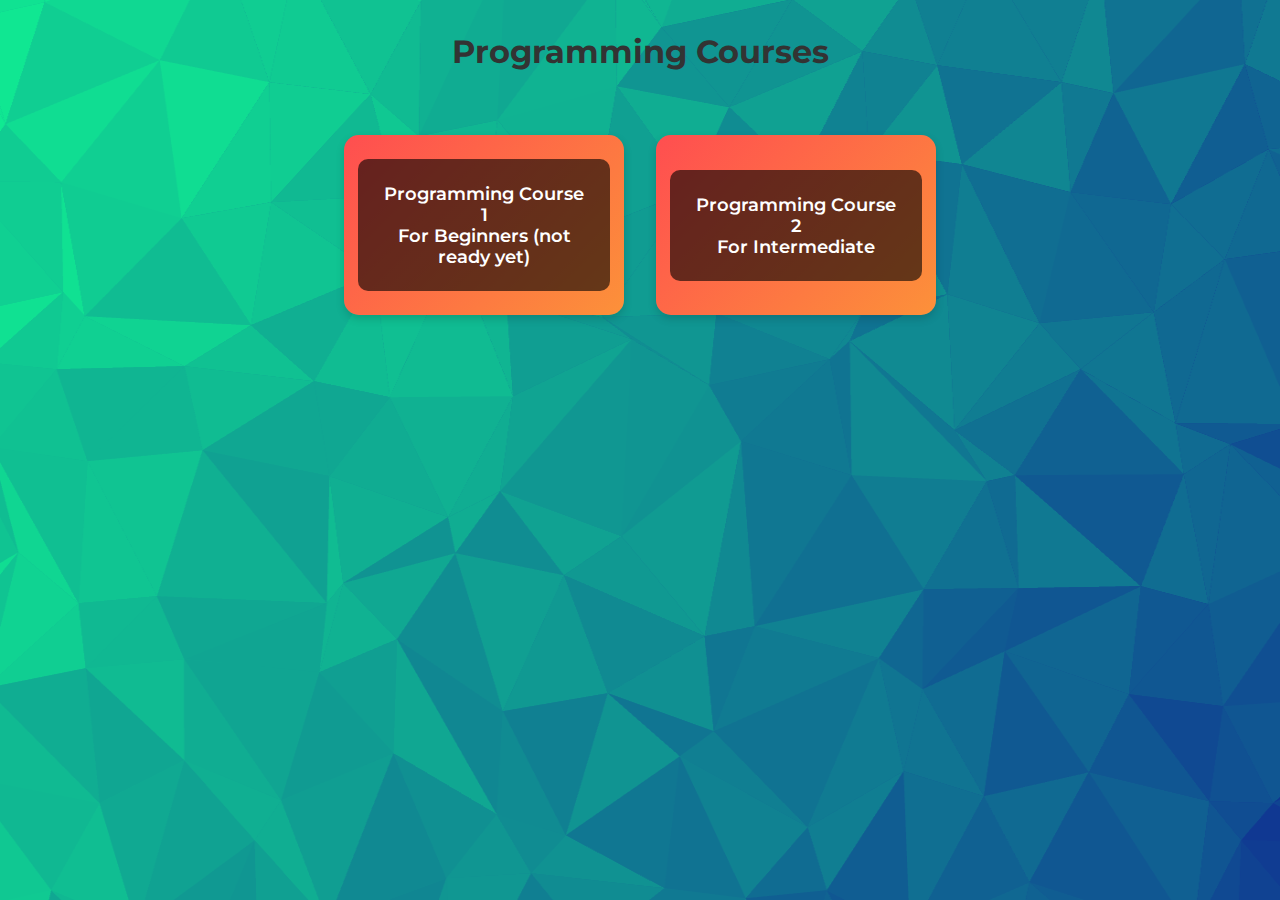
<file: index.html>
<!DOCTYPE html>
<html lang="en">
  <head>
    <meta charset="UTF-8">
    <meta name="viewport" content="width=device-width, initial-scale=1.0">
    <title>FREE Programming Courses</title>
    <link rel="stylesheet" href="index.css">
    <link rel="preconnect" href="https://fonts.googleapis.com">
    <link rel="preconnect" href="https://fonts.gstatic.com" crossorigin>
    <link href="https://fonts.googleapis.com/css2?family=Montserrat:wght@400;600;900&display=swap" rel="stylesheet">
  </head>
  <body>
    <h1 style='font-family: "Montserrat", sans-serif; text-align: center; margin: 2rem 0; color: #333;'>Programming Courses</h1>
    <div class="courses-container">
      <a href="course1.html" class="course-card">
        <div class="course-content">
          <p>Programming Course 1 <br> For Beginners (not ready yet)</p>
        </div>
      </a>
      <a href="course2.html" class="course-card">
        <div class="course-content">
          <p>Programming Course 2 <br> For Intermediate</p>
        </div>
      </a>
    </div>
  </body>
</html>
</file>
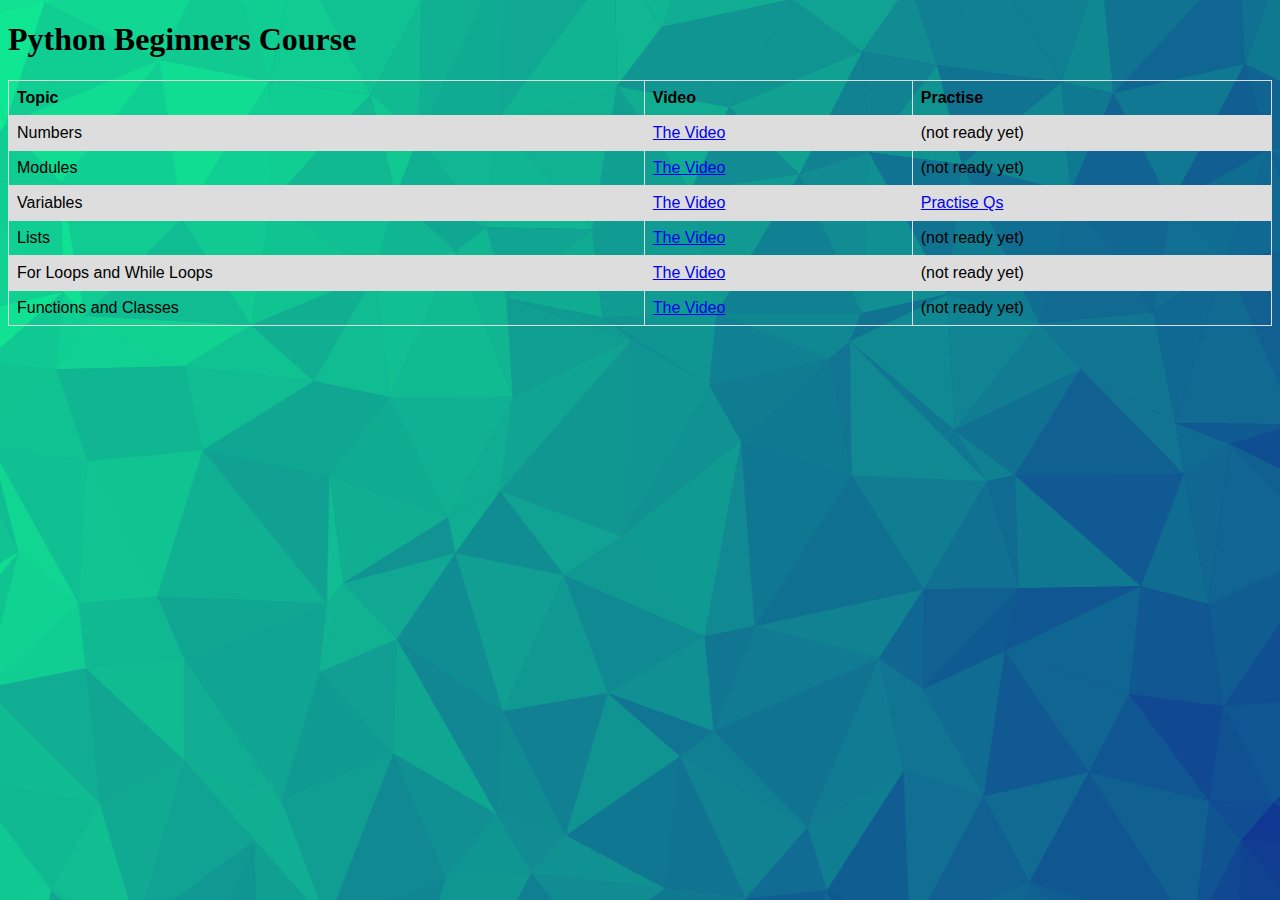
<file: course1.html>
<!DOCTYPE html>
<html>
  <head>
    <style>
      table {
        font-family: arial, sans-serif;
        border-collapse: collapse;
        width: 100%;
      }
        
        td, th {
        border: 1px solid #dddddd;
        text-align: left;
        padding: 8px;
      }
        
        tr:nth-child(even) {
        background-color: #dddddd;
      }

      body{
        font-family: 'Montserrat', serif;
        background-image: url('hi.png');
        background-repeat: no-repeat;
        background-attachment: fixed;
        background-size: 100% 100%; 
      }
    </style>
    <title>Beginners course on Python</title>
  </head>
  <body>
    <h1>Python Beginners Course</h1>
    <table>
  <tr>
    <th>Topic</th>
    <th>Video</th>
    <th>Practise</th>
  </tr>
  <tr>
    <td>Numbers</td>
    <td><a href="https://www.youtube.com/channel/UCZDexRlpz8b_IjxZ3rfeQ3g">The Video</a></td>
    <td>(not ready yet)</td>
  </tr>
  <tr>
    <td>Modules</td>
    <td><a href="https://www.youtube.com/channel/UCZDexRlpz8b_IjxZ3rfeQ3g">The Video</a></td>
    <td>(not ready yet)</td>
  </tr>
  <tr>
    <td>Variables</td>
    <td><a href="https://www.youtube.com/channel/UCZDexRlpz8b_IjxZ3rfeQ3g">The Video</a></td>
    <td><a href="p1.html">Practise Qs</a></td>
  </tr>
  <tr>
    <td>Lists</td>
    <td><a href="https://www.youtube.com/channel/UCZDexRlpz8b_IjxZ3rfeQ3g">The Video</a></td>
    <td>(not ready yet)</td>
  </tr>
  <tr>
    <td>For Loops and While Loops</td>
    <td><a href="https://www.youtube.com/channel/UCZDexRlpz8b_IjxZ3rfeQ3g">The Video</a></td>
    <td>(not ready yet)</td>
  </tr>
  <tr>
    <td>Functions and Classes</td>
    <td><a href="https://www.youtube.com/channel/UCZDexRlpz8b_IjxZ3rfeQ3g">The Video</a></td>
    <td>(not ready yet)</td>
  </tr>
</table>
  </body>
</html>
</file>
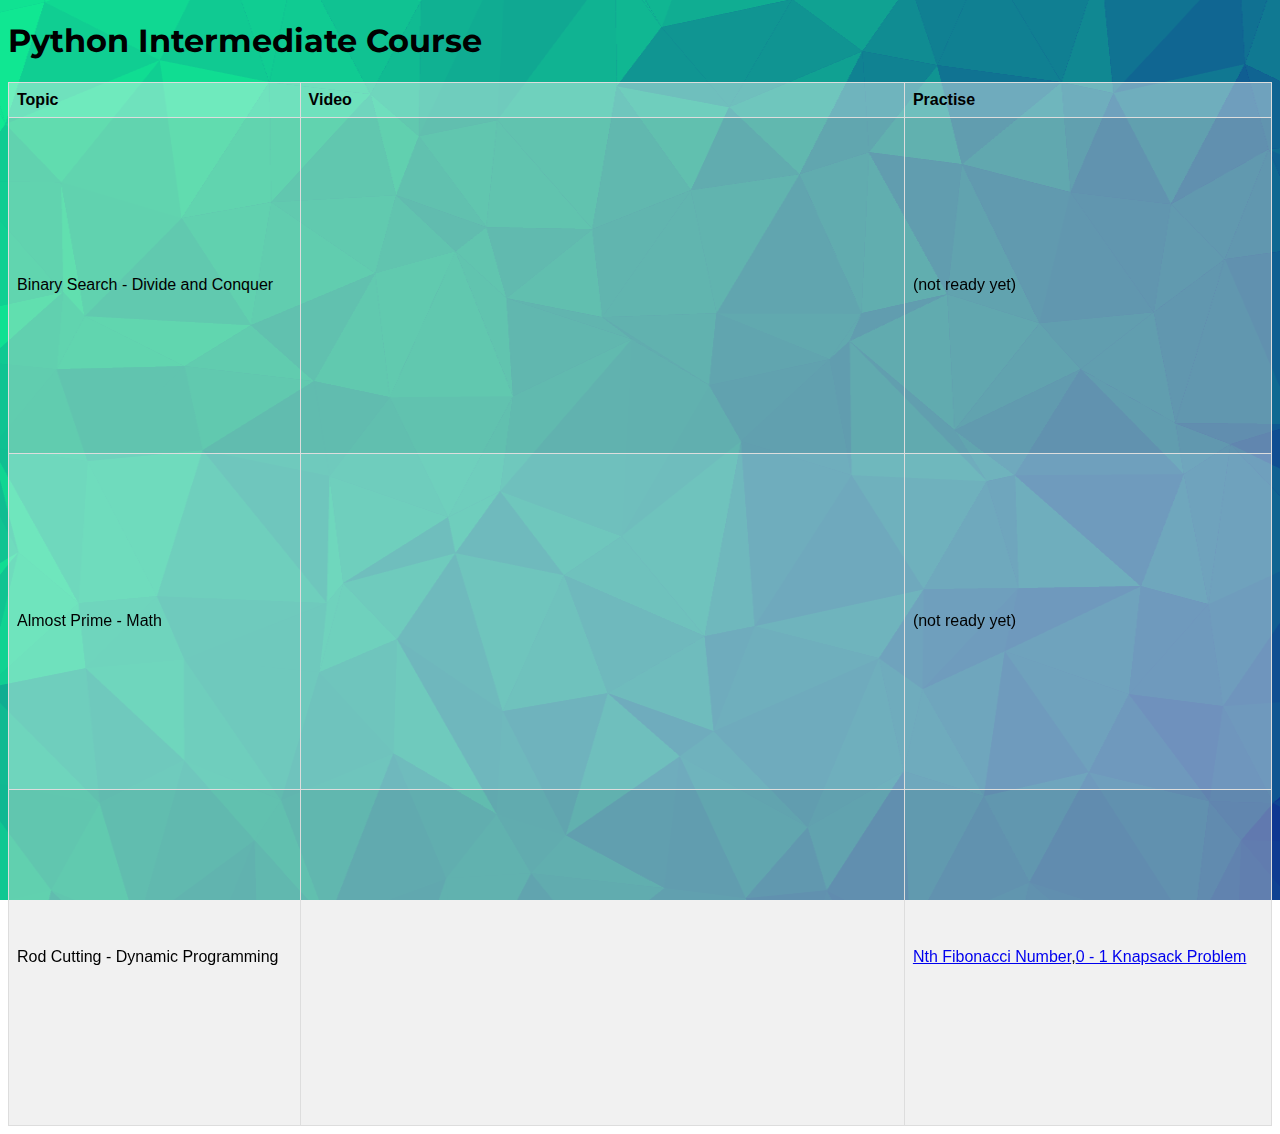
<file: course2.html>
<!DOCTYPE html>
<html>
  <head>
    <link rel="preconnect" href="https://fonts.googleapis.com">
    <link rel="preconnect" href="https://fonts.gstatic.com" crossorigin>
    <link href="https://fonts.googleapis.com/css2?family=Montserrat:ital,wght@0,100..900;1,100..900&display=swap" rel="stylesheet">
    <style>
      table {
        font-family: arial, sans-serif;
        border-collapse: collapse;
        width: 100%;
      }
        
      td, th {
        border: 1px solid #dddddd;
        text-align: left;
        padding: 8px;
      }
        
      tr:nth-child(even) {
        background: rgba(221, 221, 221, 0.4);
      }

      tr:nth-child(odd) {
        background: rgba(255, 255, 255, 0.4);
      }

      
      body{
        font-family: 'Montserrat', serif;
        background-image: url('hi.png');
        background-repeat: no-repeat;
        background-attachment: fixed;
        background-size: 100% 100%; 
      }
    </style>
    <title>Intermediate course on Python</title>
  </head>
  <body>
    <h1>Python Intermediate Course</h1>
    <table>
  <tr>
    <th>Topic</th>
    <th>Video</th>
    <th>Practise</th>
  </tr>
  <tr>
    <td>Binary Search - Divide and Conquer</td>
    <td><iframe width="560" height="315" src="https://www.youtube.com/embed/YMofdxiLQF0?si=DNMMruclkh_mY2E5" title="YouTube video player" frameborder="0" allow="accelerometer; autoplay; clipboard-write; encrypted-media; gyroscope; picture-in-picture; web-share" referrerpolicy="strict-origin-when-cross-origin" allowfullscreen></iframe></td>
    <td>(not ready yet)</td>
  </tr>
  <tr>
    <td>Almost Prime - Math</td>
    <td><iframe width="560" height="315" src="https://www.youtube.com/embed/Kt27fJAmscc?si=W9l8PVtCIWTXjram" title="YouTube video player" frameborder="0" allow="accelerometer; autoplay; clipboard-write; encrypted-media; gyroscope; picture-in-picture; web-share" referrerpolicy="strict-origin-when-cross-origin" allowfullscreen></iframe></td>
    <td>(not ready yet)</td>
  </tr>
  <tr>
    <td>Rod Cutting - Dynamic Programming</td>
    <td><iframe width="560" height="315" src="https://www.youtube.com/embed/9IH7klucp5E?si=dHbZJaNytfuSXg63" title="YouTube video player" frameborder="0" allow="accelerometer; autoplay; clipboard-write; encrypted-media; gyroscope; picture-in-picture; web-share" referrerpolicy="strict-origin-when-cross-origin" allowfullscreen></iframe></td>
    <td><a href='https://www.geeksforgeeks.org/problems/nth-fibonacci-number1335/1?page=1&category=Dynamic%20Programming&sortBy=submissions'>Nth Fibonacci Number</a>,<a href='https://www.geeksforgeeks.org/problems/0-1-knapsack-problem0945/1?page=1&category=Dynamic%20Programming&sortBy=submissions'>0 - 1 Knapsack Problem</a></td>
  </tr>
</table>
  </body>
</html>
</file>
<file: index.css>
/* General reset */
* {
    margin: 0;
    padding: 0;
    box-sizing: border-box;
} 

html, body {
    height: 100%;
    font-family: 'Montserrat', sans-serif;
    background-image: url('hi.png');
    background-repeat: no-repeat; 
    background-attachment: fixed;
    background-size: 100% 100%; 
}

/* Page layout */
body {
    display: flex;
    flex-direction: column;
    align-items: center;
    justify-content: flex-start;
}

/* Courses container */
.courses-container {
    display: flex;
    gap: 2rem;
    flex-wrap: wrap;
    justify-content: center;
    margin: 2rem;
    max-width: 1200px;
}

/* Individual course card */
/* Updated Course Card with Moving Gradient */
/* Updated Course Card with Animated Gradient */
.course-card {
    text-decoration: none;
    display: flex;
    flex-direction: column;
    justify-content: center;
    align-items: center;
    width: 280px;
    height: 180px;
    background: linear-gradient(135deg, #ff4e50, #f9d423);
    background-size: 200% 200%;
    animation: gradientShift 5s linear infinite;
    border-radius: 15px;
    overflow: hidden;
    box-shadow: 0px 4px 8px rgba(0, 0, 0, 0.15);
    transition: transform 0.3s, box-shadow 0.3s;
}

.course-card:hover {
    transform: translateY(-10px);
    box-shadow: 0px 8px 16px rgba(0, 0, 0, 0.25);
}

/* Keyframes to Shift the Gradient */
@keyframes gradientShift {
    0% {
        background-position: 0% 0%;
    }
    25% {
        background-position: 100% 0%;
    }
    50% {
        background-position: 100% 100%;
    }
    75% {
        background-position: 0% 100%;
    }
    100% {
        background-position: 0% 0%;
    }
}

.course-content {
    background: rgba(0, 0, 0, 0.6);
    color: white;
    text-align: center;
    padding: 1.5rem;
    border-radius: 10px;
    width: 90%;
}

.course-content p {
    font-weight: 600;
    font-size: 1.1rem;
}

/* Responsive Design */
@media screen and (max-width: 768px) {
    .courses-container {
        gap: 1.5rem;
    }

    .course-card {
        width: 90%;
    }

    .course-content p {
        font-size: 1rem;
    }
}

@media screen and (max-width: 480px) {
    h1 {
        font-size: 1.5rem;
    }

    .course-card {
        height: 150px;
    }

    .course-content p {
        font-size: 0.9rem;
    }
}
</file>
